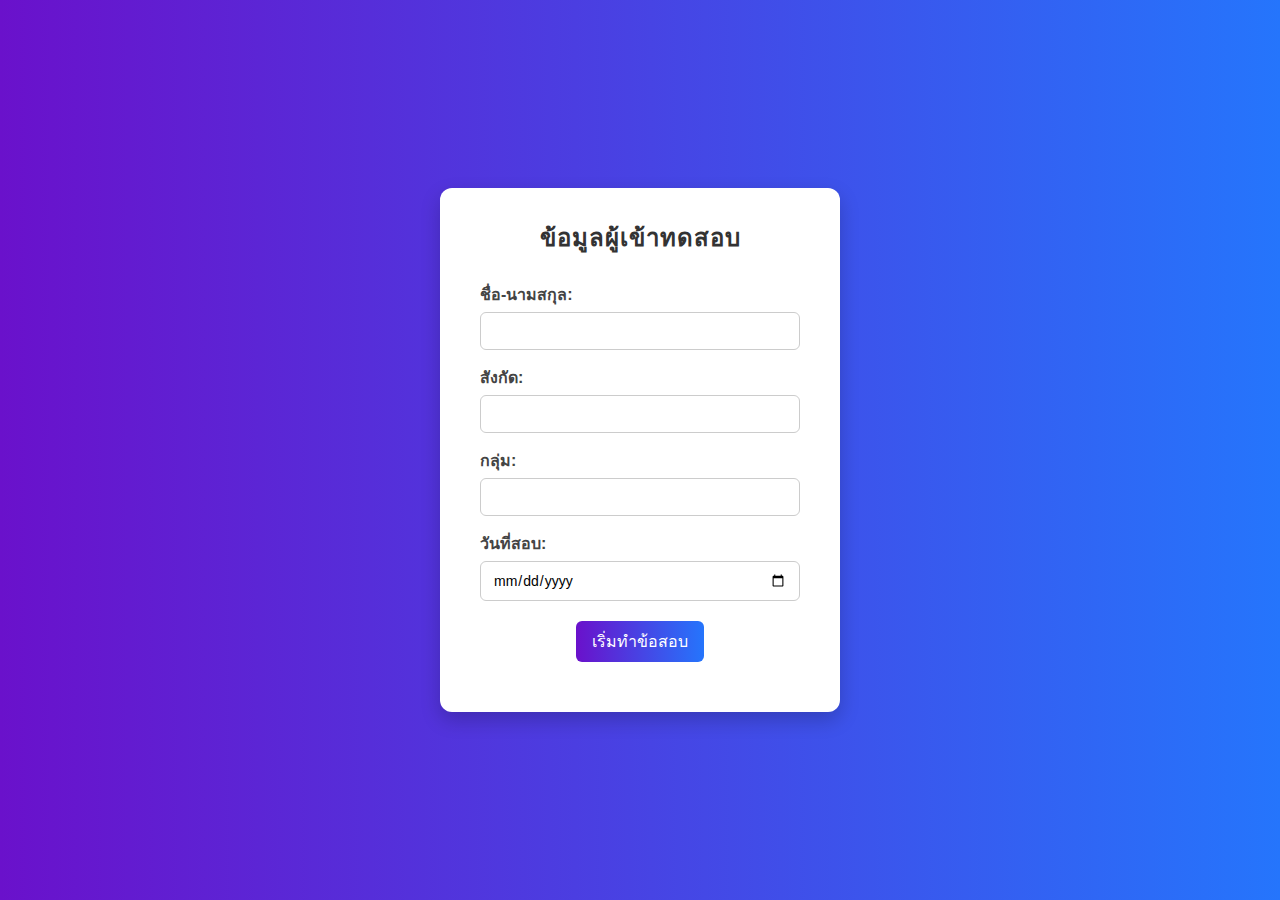
<file: index.html>
<!DOCTYPE html>
<html lang="th">
  <head>
    <meta charset="UTF-8" />
    <meta name="viewport" content="width=device-width, initial-scale=1.0" />
    <title>แบบทดสอบออนไลน์</title>
    <link rel="stylesheet" href="./styles.css" />
  </head>
  <body>
    <!-- กล่องหลักของฟอร์ม -->
    <div class="container">
      <h1>ข้อมูลผู้เข้าทดสอบ</h1>
      <!-- ฟอร์มกรอกข้อมูลผู้ทดสอบ -->
      <form id="startForm">
        <!-- ช่องกรอก ชื่อ-นามสกุล -->
        <label for="name">ชื่อ-นามสกุล:</label>
        <input type="text" id="name" name="name" required />

        <!-- ช่องกรอก สังกัด -->
        <label for="company">สังกัด:</label>
        <input type="text" id="company" name="company" required />

        <!-- ช่องกรอก กลุ่ม -->
        <label for="group">กลุ่ม:</label>
        <input type="text" id="group" name="group" required />

        <!-- ช่องเลือก วันที่สอบ -->
        <label for="date">วันที่สอบ:</label>
        <input type="date" id="date" name="date" required />

        <!-- ปุ่มเริ่มทำข้อสอบ -->
        <button type="submit">เริ่มทำข้อสอบ</button>
      </form>
    </div>

    <!-- ลิงก์ไฟล์ JavaScript เพื่อจัดการเหตุการณ์และการนำทาง -->
    <script src="./script.js"></script>
  </body>
</html>
</file>
<file: styles.css>
/* ================================
  Reset พื้นฐาน: ตั้งค่ารูปแบบของทุก element ให้เหมือนกันทุกเบราว์เซอร์
  ใช้ได้ทุกหน้า HTML
================================ */
* {
  box-sizing: border-box;
  margin: 0;
  padding: 0;
  font-family: "Segoe UI", Tahoma, Geneva, Verdana, sans-serif;
}

/* ================================
  พื้นหลัง (body)
  ใช้กับ <body> ของทุกหน้า
================================ */
body {
  background: linear-gradient(to right, #6a11cb, #2575fc);
  min-height: 100vh;
  display: flex;
  justify-content: center;
  align-items: center;
}

/* ================================
  กล่องฟอร์ม: ใช้กับ <div class="container">
  ที่ครอบแบบฟอร์มหรือเนื้อหาแต่ละหน้า
================================ */
.container {
  background: #fff;
  padding: 30px 40px;
  border-radius: 12px;
  box-shadow: 0 8px 20px rgba(0, 0, 0, 0.2);
  width: 100%;
  max-width: 400px;
}

/* ================================
  หัวข้อในฟอร์ม: ใช้กับ <h1>
  ส่วนหัวของแต่ละหน้า เช่น start.html และ questions.html
================================ */
h1 {
  text-align: center;
  margin-bottom: 25px;
  color: #333;
  font-size: 24px;
  letter-spacing: 1px;
}

/* ================================
  Label: ใช้กับ <label>
  ใน start.html (หน้าแรก)
================================ */
label {
  display: block;
  margin-top: 15px;
  font-weight: bold;
  color: #444;
}

/* ================================
  Input: ใช้กับ <input type="text"> และ <input type="date">
  ใน start.html (หน้าแรก)
================================ */
input[type="text"],
input[type="date"] {
  width: 100%;
  padding: 10px 12px;
  margin-top: 5px;
  border: 1px solid #ccc;
  border-radius: 6px;
  transition: border 0.3s;
  font-size: 14px;
}

input[type="text"]:focus,
input[type="date"]:focus {
  border-color: #2575fc;
  outline: none;
}

/* ================================
  ปุ่มกด "เริ่มทำข้อสอบ"
  ใช้กับ <button> ใน start.html และ questions.html
================================ */
button {
  display: block; /*มาคูกันกับบรรทัดล่าง*/
  margin: 20px auto; /* ใส่ระยะห่างบน-ล่างได้ตามต้องการ */
  width: auto%; /* ปรับความกว้างตามข้อความ */
  padding: 8px 16px; /* ระยะห่างด้านในของปุ่ม */
  background: linear-gradient(to right, #6a11cb, #2575fc); /*สีพื้นหลังปุ่ม*/
  color: white; /*สีตัวอักษรที่ปุ่ม*/
  border: none; /*เส้นขอบไม่มี*/
  border-radius: 6px; /* มุมโค้งมน */
  font-size: 16px; /* ขนาดตัวอักษร */
  cursor: pointer; /*เคอร์เซ่อเมื่อจะเปลี่ยนรูป*/
  transition: background 0.3s; /*ความหน่วงของสีพื้นหลัง*/
}

button:hover {
  background: linear-gradient(to right, #5a0ebd, #1e63d9);
}

/* ================================
  Responsive: ใช้กับ .container ทุกหน้า
  สำหรับหน้าจอเล็ก (มือถือ)
================================ */
@media (max-width: 480px) {
  .container {
    padding: 20px;
  }
}

/* ================================
  กล่องคำแนะนำ (instructions)
  ใช้กับ <div class="instructions"> ใน questions.html
================================ */
.instructions {
  margin-top: 20px;
  background: #f9f9f9;
  padding: 15px;
  border-radius: 8px;
  color: #333;
  font-size: 14px;
}
.instruction-title {
  font-size: 16px; /* ปรับขนาดให้เท่ากับข้อความใน <ul> */
  text-decoration: underline; /* ขีดเส้นใต้ */
  margin-bottom: 0.5rem; /* เว้นระยะจากข้อความข้างล่าง */
}
.instructions ul {
  padding-left: 20px;
}
.instructions li {
  margin-bottom: 8px;
}

/* ================================
  กล่องข้อสอบ (question)
  ใช้กับ <div class="question"> ใน questions.html
================================ */
.question {
  font-weight: normal;
  margin-top: 20px;
  padding: 20px;
  background: #f2f2f2;
  border-radius: 8px;
}
/*คำถาม*/
.question p {
  margin-bottom: 10px;
  font-weight: bold;
}
/*ตัวเลือก*/
.question label {
  font-weight: normal;
  line: height 24pxpxpx; /* ระยะห่างระหว่างบรรทัด */
}
</file>
